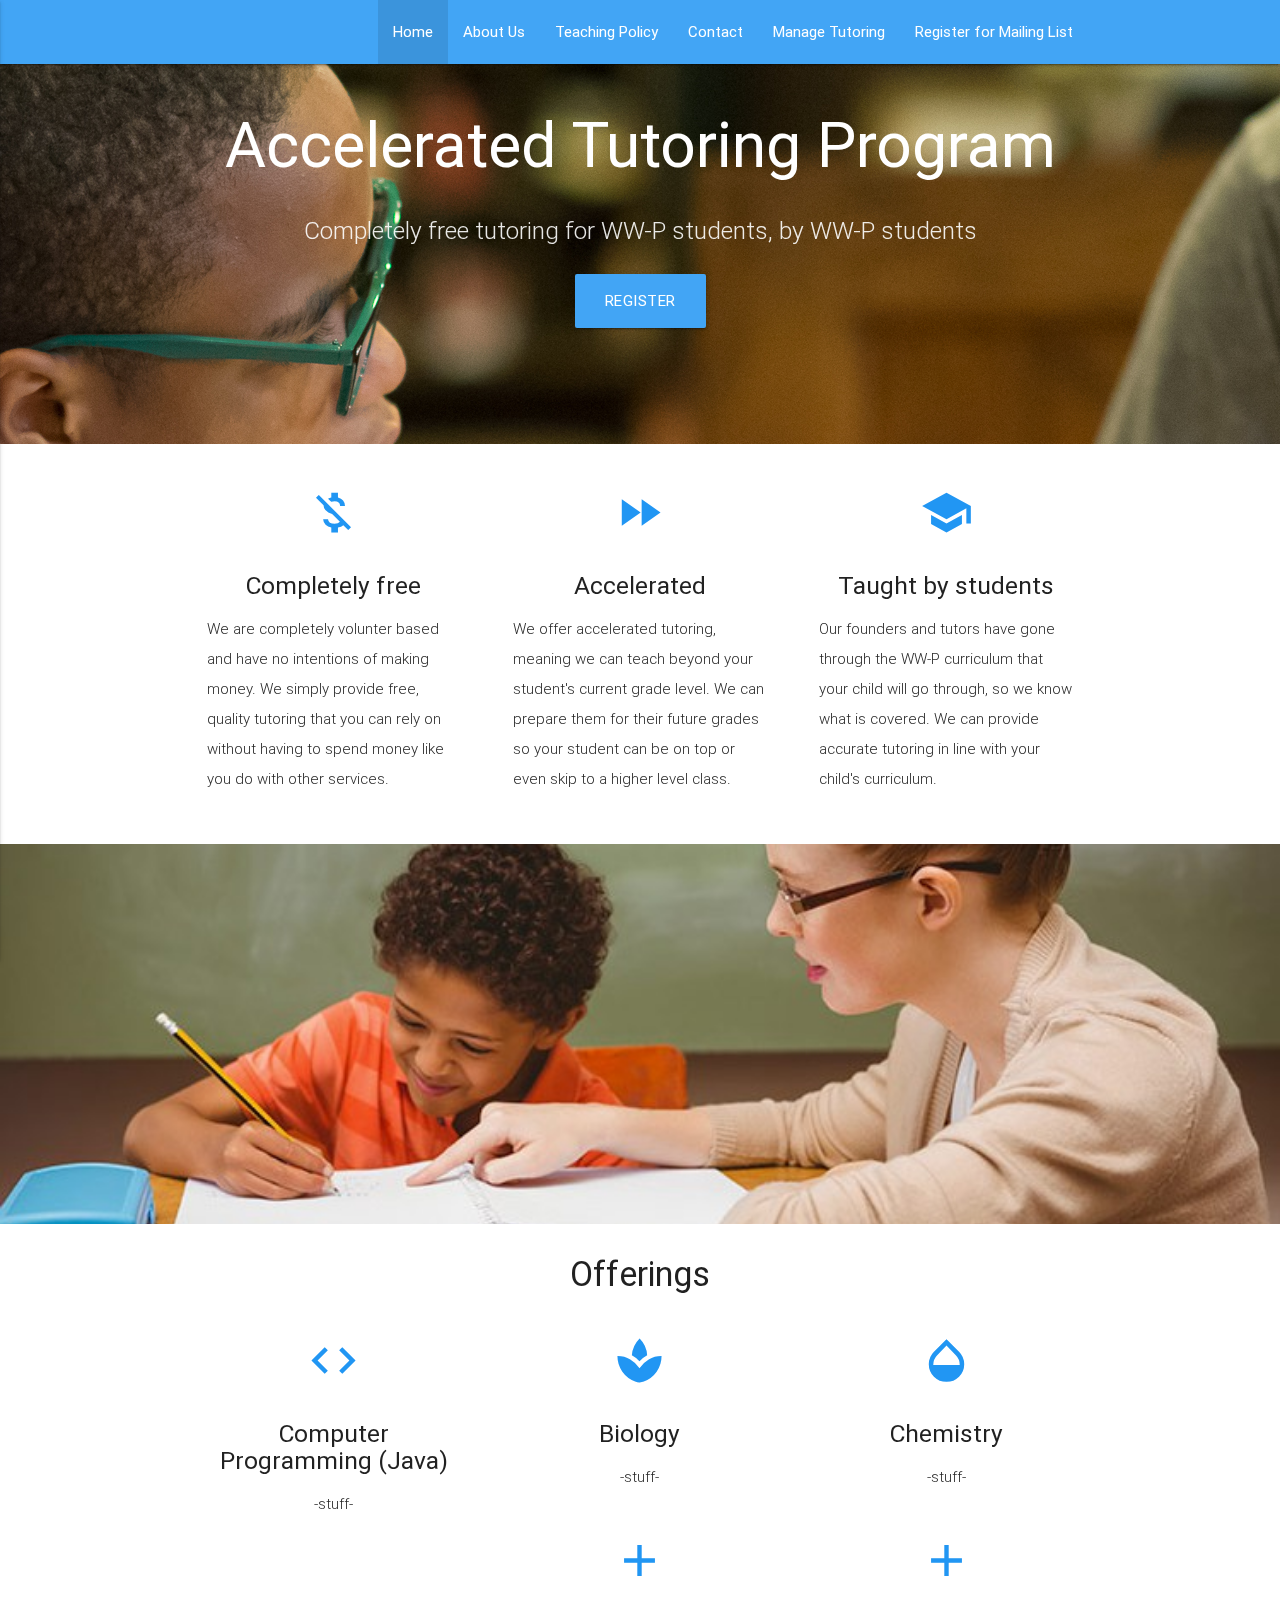
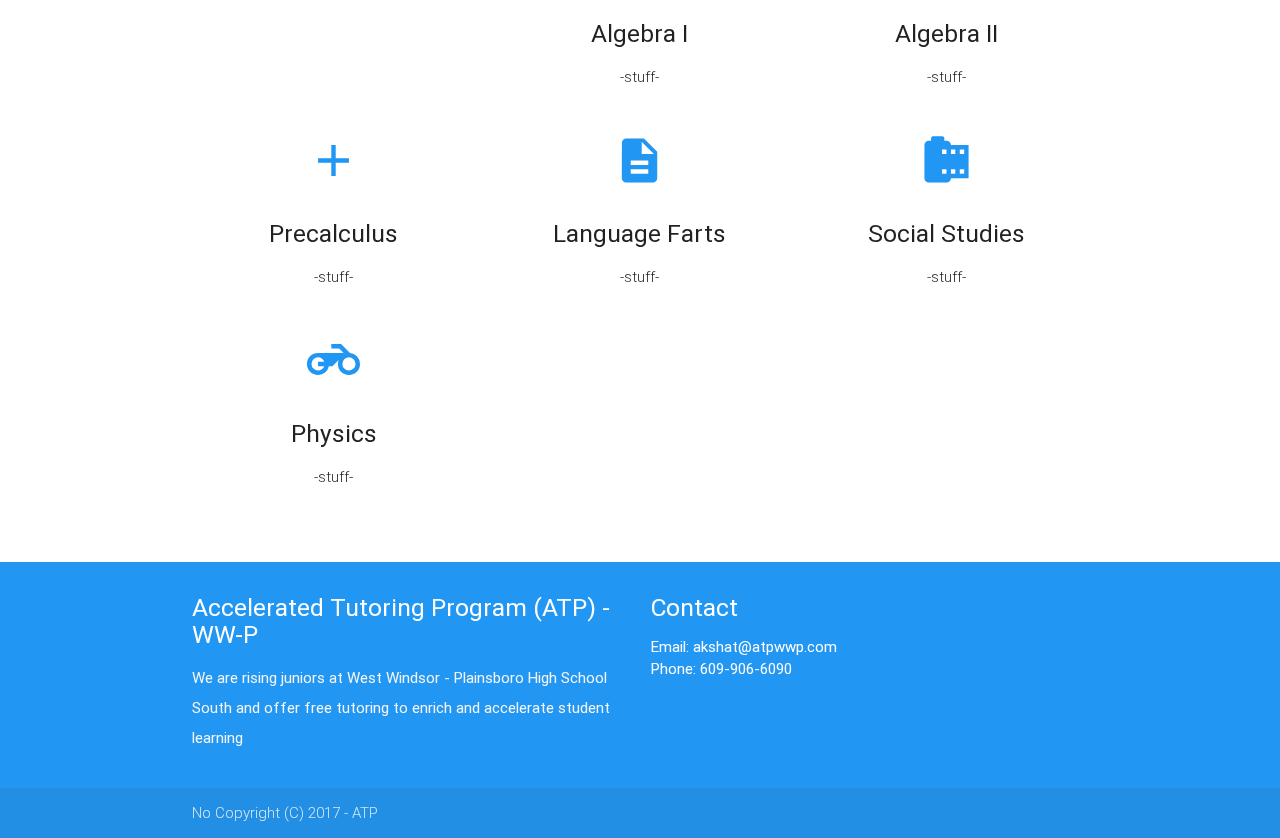
<file: index.html>
<!DOCTYPE html>
<html lang="en">
<head>
  <meta http-equiv="Content-Type" content="text/html; charset=UTF-8"/>
  <meta name="viewport" content="width=device-width, initial-scale=1, maximum-scale=1.0, user-scalable=no"/>
  <title>ATP West Windsor-Plainsboro</title>

  <!-- CSS  -->
  <link href="https://fonts.googleapis.com/icon?family=Material+Icons" rel="stylesheet">
  <link href="css/materialize.css" type="text/css" rel="stylesheet" media="screen,projection"/>
  <link href="css/style.css" type="text/css" rel="stylesheet" media="screen,projection"/>
</head>
<body>
  <nav class="blue lighten-1" role="navigation">
    <div class="nav-wrapper container">
     <!--   <i id="logo-container" class="brand-logo"><img src="img/logo.png" style="width:10%;height:10%"></img></i> -->
      <ul class="right hide-on-med-and-down">
		<li class="active"><a href="#">Home</a></li>
        <li><a href="./aboutus.html">About Us</a></li>
		<li><a href="./teachingpolicy.html">Teaching Policy</a></li>
		<li><a href="./contact.html">Contact</a></li>
    <li><a href="./tutoring.php">Manage Tutoring</a></li>
		<li><a href="./mailing.php">Register for Mailing List</a></li>
      </ul>

      <ul id="nav-mobile" class="side-nav">
        <li class="active"><a href="#">Home</a></li>
        <li><a href="./aboutus.html">About Us</a></li>
    <li><a href="./teachingpolicy.html">Teaching Policy</a></li>
    <li><a href="./contact.html">Contact</a></li>
    <li><a href="./tutoring.php">Manage Tutoring</a></li>
    <li><a href="./mailing.php">Register for Mailing List</a></li>
      </ul>
      <a href="#" data-activates="nav-mobile" class="button-collapse"><i class="material-icons">menu</i></a>
    </div>
  </nav>

  <div id="index-banner" class="parallax-container">
    <div class="section no-pad-bot">
      <div class="container">
        <br><br>
        <h1 class="header center white-text text-lighten-2">Accelerated Tutoring Program</h1>
        <div class="row center">
          <h5 class="header col s12 light">Completely free tutoring for WW-P students, by WW-P students</h5>
        </div>
        <div class="row center">
          <a href="./tutoring.php" id="download-button" class="btn-large waves-effect waves-light blue lighten-1">Register</a>
        </div>
        <br><br>

      </div>
    </div>
    <div class="parallax"><img src="img/bg1.jpg" alt="Unsplashed background img 1"></div>
  </div>


  <div class="container">
    <div class="section">

      <!--   Icon Section   -->
      <div class="row">
        <div class="col s12 m4">
          <div class="icon-block">
            <h2 class="center blue-text"><i class="material-icons">money_off</i></h2>
            <h5 class="center">Completely free</h5>

            <p class="light">We are completely volunter based and have no intentions of making money. We simply provide free, quality tutoring that you can rely on without having to spend money like you do with other services.</p>
          </div>
        </div>

        <div class="col s12 m4">
          <div class="icon-block">
            <h2 class="center blue-text"><i class="material-icons">fast_forward</i></h2>
            <h5 class="center">Accelerated</h5>

            <p class="light">We offer accelerated tutoring, meaning we can teach beyond your student's current grade level. We can prepare them for their future grades so your student can be on top or even skip to a higher level class.</p>
          </div>
        </div>

        <div class="col s12 m4">
          <div class="icon-block">
            <h2 class="center blue-text"><i class="material-icons">school</i></h2>
            <h5 class="center">Taught by students</h5>

            <p class="light">Our founders and tutors have gone through the WW-P curriculum that your child will go through, so we know what is covered. We can provide accurate tutoring in line with your child's curriculum.</p>
          </div>
        </div>
      </div>

    </div>
  </div>


  <div class="parallax-container valign-wrapper">
    <div class="section no-pad-bot">
      <div class="container">
        <div class="row center">
         
        </div>
      </div>
    </div>
    <div class="parallax"><img src="img/bg2.jpg" alt="Unsplashed background img 2"></div>
  </div>

  <div class="container">
    <div class="section">

      <div class="row">
        <div class="col s12 center">
          
          <h4>Offerings</h4>
          <div class="row">
        <div class="col s12 m4">
          <div class="icon-block">
            <h2 class="center blue-text"><i class="material-icons">code</i></h2>
            <h5 class="center">Computer Programming (Java)</h5>

            <p class="light">-stuff-</p>
          </div>
        </div>
		
		<div class="col s12 m4">
          <div class="icon-block">
            <h2 class="center blue-text"><i class="material-icons">spa</i></h2>
            <h5 class="center">Biology</h5>

            <p class="light">-stuff-</p>
          </div>
        </div>
		
		<div class="col s12 m4">
          <div class="icon-block">
            <h2 class="center blue-text"><i class="material-icons">opacity</i></h2>
            <h5 class="center">Chemistry</h5>

            <p class="light">-stuff-</p>
          </div>
        </div>
		
		<div class="col s12 m4">
          <div class="icon-block">
            <h2 class="center blue-text"><i class="material-icons">add</i></h2>
            <h5 class="center">Algebra I</h5>

            <p class="light">-stuff-</p>
          </div>
        </div>
		
		<div class="col s12 m4">
          <div class="icon-block">
            <h2 class="center blue-text"><i class="material-icons">add</i></h2>
            <h5 class="center">Algebra II</h5>

            <p class="light">-stuff-</p>
          </div>
        </div>
		
		<div class="col s12 m4">
          <div class="icon-block">
            <h2 class="center blue-text"><i class="material-icons">add</i></h2>
            <h5 class="center">Precalculus</h5>

            <p class="light">-stuff-</p>
          </div>
        </div>
		
		<div class="col s12 m4">
          <div class="icon-block">
            <h2 class="center blue-text"><i class="material-icons">description</i></h2>
            <h5 class="center">Language Farts</h5>

            <p class="light">-stuff-</p>
          </div>
        </div>
		
		<div class="col s12 m4">
          <div class="icon-block">
            <h2 class="center blue-text"><i class="material-icons">camera_roll</i></h2>
            <h5 class="center">Social Studies</h5>

            <p class="light">-stuff-</p>
          </div>
        </div>
		
		<div class="col s12 m4">
          <div class="icon-block">
            <h2 class="center blue-text"><i class="material-icons">motorcycle</i></h2>
            <h5 class="center">Physics</h5>

            <p class="light">-stuff-</p>
          </div>
        </div>

        
      </div>
        </div>
      </div>

    </div>
  </div>




  <footer class="page-footer blue">
    <div class="container">
      <div class="row">
        <div class="col l6 s12">
          <h5 class="white-text">Accelerated Tutoring Program (ATP) - WW-P</h5>
          <p class="grey-text text-lighten-4">We are rising juniors at West Windsor - Plainsboro High School South and offer free tutoring to enrich and accelerate student learning</p>


        </div>

        <div class="col l3 s12">
          <h5 class="white-text">Contact</h5>
          <ul>
            <li><a class="white-text" href="mailto:akshat@atpwwp.com">Email:           akshat@atpwwp.com</a></li>
            <li><a class="white-text" href="#!">Phone:        609-906-6090</a></li>
          </ul>
        </div>
      </div>
    </div>
    <div class="footer-copyright">
      <div class="container">
      No Copyright (C) 2017 - ATP</a>
      </div>
    </div>
  </footer>


  <!--  Scripts-->
  <script src="https://code.jquery.com/jquery-2.1.1.min.js"></script>
  <script src="js/materialize.js"></script>
  <script src="js/init.js"></script>

  </body>
</html>
</file>
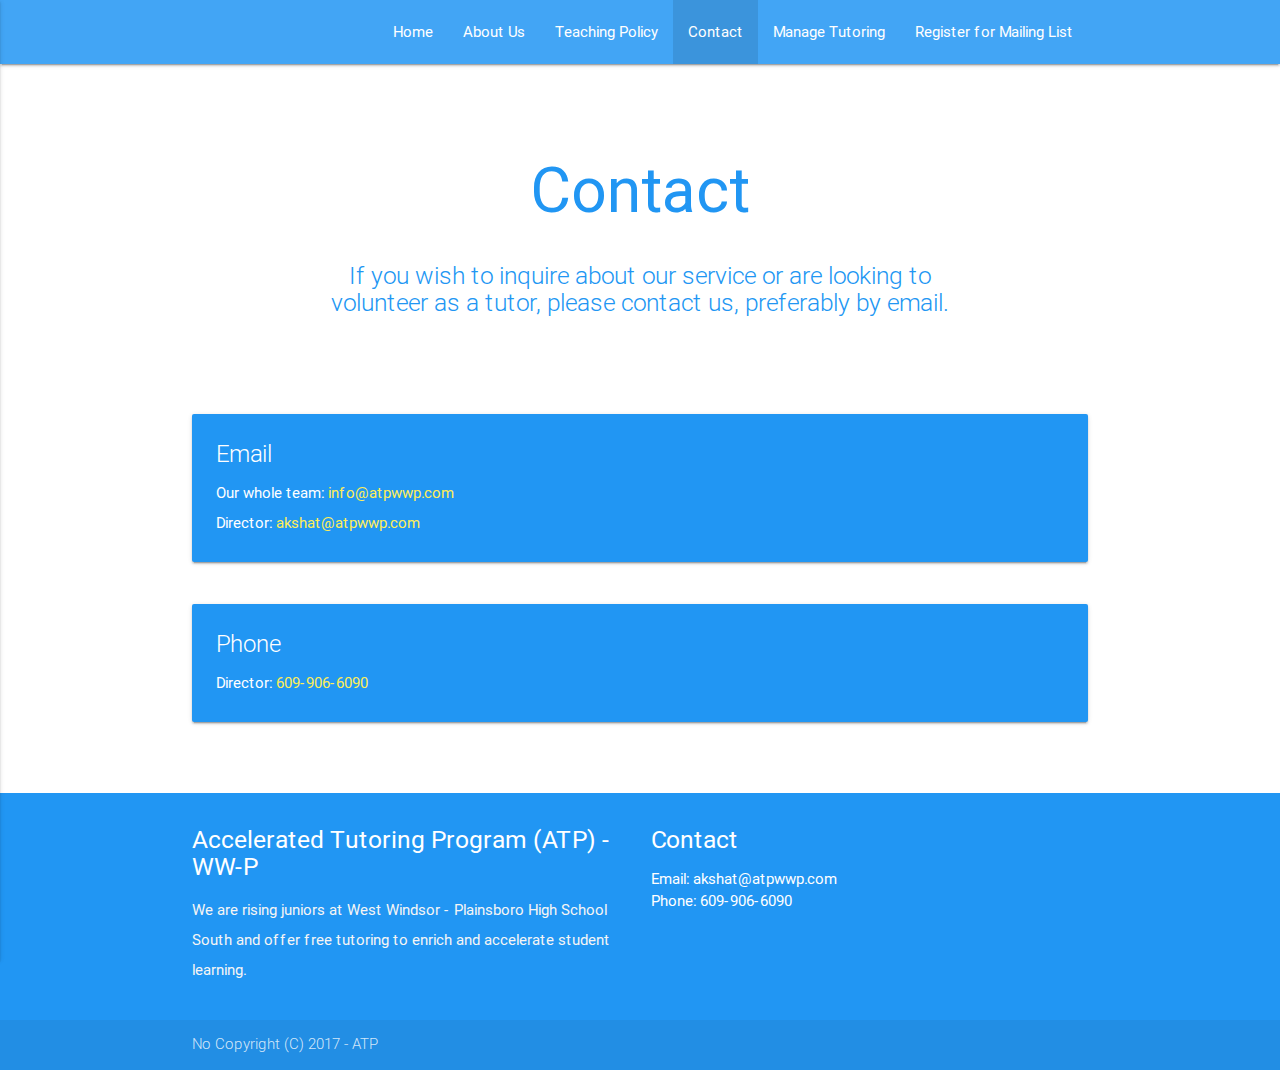
<file: contact.html>
<!DOCTYPE html>
<html lang="en">
<head>
  <meta http-equiv="Content-Type" content="text/html; charset=UTF-8"/>
  <meta name="viewport" content="width=device-width, initial-scale=1, maximum-scale=1.0, user-scalable=no"/>
  <title>ATP West Windsor-Plainsboro</title>

  <!-- CSS  -->
  <link href="https://fonts.googleapis.com/icon?family=Material+Icons" rel="stylesheet">
  <link href="css/materialize.css" type="text/css" rel="stylesheet" media="screen,projection"/>
  <link href="css/style.css" type="text/css" rel="stylesheet" media="screen,projection"/>
</head>
<body>
  <nav class="blue lighten-1" role="navigation">
    <div class="nav-wrapper container">
    <!--  <a id="logo-container" href="#" class="brand-logo"><img src="img/logo.png" style="width:10%;height:10%"></img></a> -->
      <ul class="right hide-on-med-and-down">
		<li><a href="./index.html">Home</a></li>
        <li><a href="./aboutus.html">About Us</a></li>
		<li><a href="./teachingpolicy.html">Teaching Policy</a></li>
		<li class="active"><a href="#">Contact</a></li>
    <li><a href="./tutoring.html">Manage Tutoring</a></li>
		<li><a href="./mailing.html">Register for Mailing List</a></li>
      </ul>

      <ul id="nav-mobile" class="side-nav">
        <li><a href="#">Navbar Link</a></li>
      </ul>
      <a href="#" data-activates="nav-mobile" class="button-collapse"><i class="material-icons">menu</i></a>
    </div>
  </nav>

  <div id="index-banner" class="container">
    <div class="section no-pad-bot">
      <div class="container">
        <br><br>
		
        <h1 class="header center blue-text">Contact</h1>
        <div class="row center">
          <h5 class="header col s12 light blue-text">If you wish to inquire about our service or are looking to volunteer as a tutor, please contact us, preferably by email.</h5>
        </div>
        <br><br>

      </div>
    </div>
    <div class="parallax"></div>
  </div>


  <div class="container">
    <div class="section">

	  
	 <div class="row">
        <div class="col s12 m12">
          <div class="card blue">
            <div class="card-content white-text">
              <span class="card-title">Email</span>
			  <p>
				Our whole team: <a href="mailto:info@atpwwp.com" style="color:#ffee58">info@atpwwp.com</a>
			  </p>
              <p>
				Director: <a href="mailto:akshat@atpwwp.com" style="color:#ffee58">akshat@atpwwp.com</a>
			  </p>
			  
			  </div>
          </div>
        </div>
      </div>
            
		<div class="row">
        <div class="col s12 m12">
          <div class="card blue">
            <div class="card-content white-text">
              <span class="card-title">Phone</span>
              <p>
				Director: <a href="tel:6099066090" style="color:#ffee58">609-906-6090</a>
			  </p>
            </div>
          </div>
        </div>
      </div>
	  
	  

	  <div class="row">
        <div class="col s12 m12">
         
        </div>
      </div>
	  
     
            

    </div>
  </div>


  




  <footer class="page-footer blue">
    <div class="container">
      <div class="row">
        <div class="col l6 s12">
          <h5 class="white-text">Accelerated Tutoring Program (ATP) - WW-P</h5>
          <p class="grey-text text-lighten-4">We are rising juniors at West Windsor - Plainsboro High School South and offer free tutoring to enrich and accelerate student learning.</p>


        </div>

        <div class="col l3 s12">
          <h5 class="white-text">Contact</h5>
          <ul>
            <li><a class="white-text" href="mailto:akshat@atpwwp.com">Email:           akshat@atpwwp.com</a></li>
            <li><a class="white-text" href="#!">Phone:        609-906-6090</a></li>
          </ul>
        </div>
      </div>
    </div>
    <div class="footer-copyright">
      <div class="container">
      No Copyright (C) 2017 - ATP</a>
      </div>
    </div>
  </footer>


  <!--  Scripts-->
  <script src="https://code.jquery.com/jquery-2.1.1.min.js"></script>
  <script src="js/materialize.js"></script>
  <script src="js/init.js"></script>

  </body>
</html>
</file>
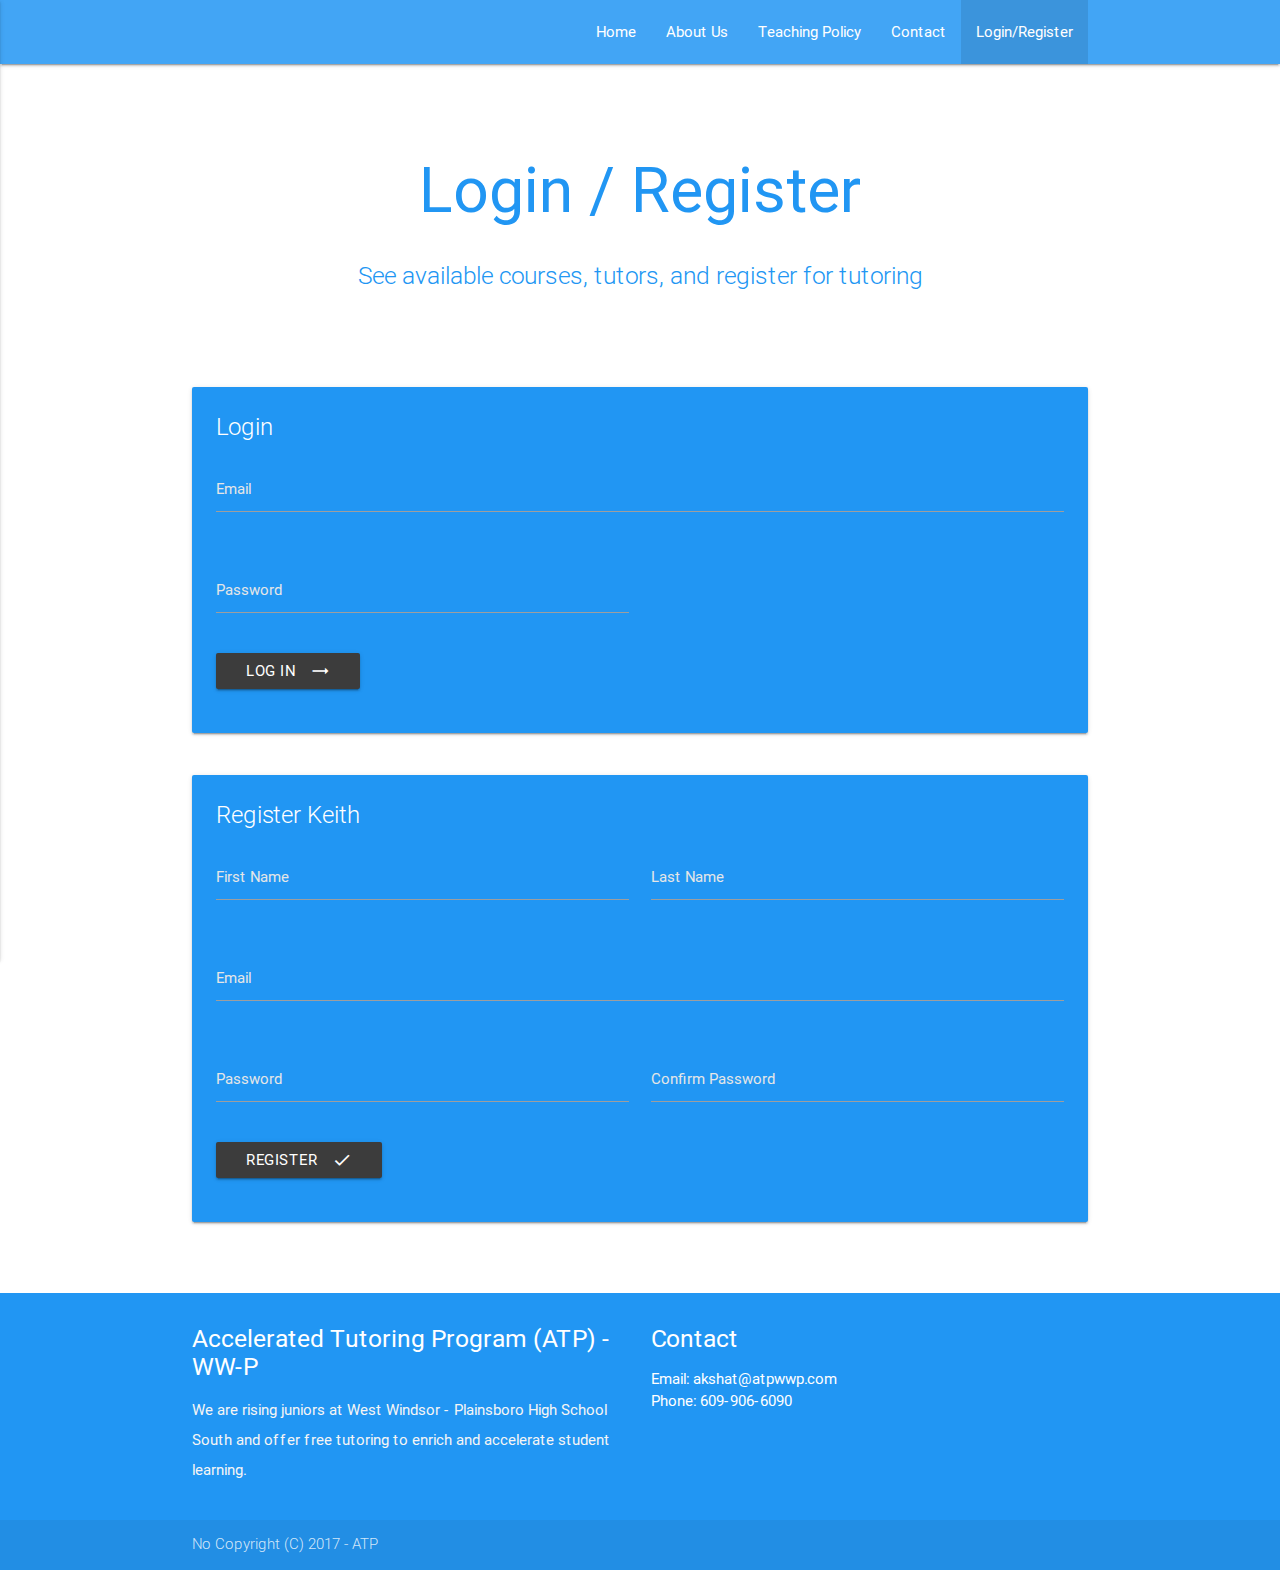
<file: login.html>
<!DOCTYPE html>
<html lang="en">
<head>
  <meta http-equiv="Content-Type" content="text/html; charset=UTF-8"/>
  <meta name="viewport" content="width=device-width, initial-scale=1, maximum-scale=1.0, user-scalable=no"/>
  <title>ATP West Windsor-Plainsboro</title>

  <!-- CSS  -->
  <link href="https://fonts.googleapis.com/icon?family=Material+Icons" rel="stylesheet">
  <link href="css/materialize.css" type="text/css" rel="stylesheet" media="screen,projection"/>
  <link href="css/style.css" type="text/css" rel="stylesheet" media="screen,projection"/>
</head>
<body>
  <nav class="blue lighten-1" role="navigation">
    <div class="nav-wrapper container">
    <!--  <a id="logo-container" href="#" class="brand-logo"><img src="img/logo.png" style="width:10%;height:10%"></img></a> -->
      <ul class="right hide-on-med-and-down">
		<li><a href="./index.html">Home</a></li>
        <li><a href="./aboutus.html">About Us</a></li>
		<li><a href="./teachingpolicy.html">Teaching Policy</a></li>
		<li><a href="./contact.html">Contact</a></li>
		<li class="active"><a href="#">Login/Register</a></li>
      </ul>

      <ul id="nav-mobile" class="side-nav">
        <li><a href="#">Navbar Link</a></li>
      </ul>
      <a href="#" data-activates="nav-mobile" class="button-collapse"><i class="material-icons">menu</i></a>
    </div>
  </nav>

  <div id="index-banner" class="container">
    <div class="section no-pad-bot">
      <div class="container">
        <br><br>
		
        <h1 class="header center blue-text">Login / Register</h1>
        <div class="row center">
          <h5 class="header col s12 light blue-text">See available courses, tutors, and register for tutoring</h5>
        </div>
        <br><br>

      </div>
    </div>
    <div class="parallax"></div>
  </div>


  <div class="container">
    <div class="section">

	  
	 <div class="row">
        <div class="col s12 m12">
          <div class="card blue">
            <div class="card-content white-text">
              <span class="card-title">Login</span>
              <div class="row">
          		  <form class="col s12">
                
                     <div class="row">
                  <div class="input-field col s12">
                    <input id="email" type="email" class="validate">
                    <label for="email">Email</label>
                  </div>
                </div>
                <div class="row">
                  <div class="input-field col s6">
                    <input id="password" type="password" class="validate">
                    <label for="password">Password</label>
                  </div>
                </div>

                 <button class="btn waves-effect waves-light" type="submit" name="action" style="background-color:#3c3c3c;">Log in
                 <i class="material-icons right">trending_flat</i>
              </button>
                
              </form>
            </div>
			  
			  </div>
          </div>
        </div>
      </div>
	  
	   <div class="row">
        <div class="col s12 m12">
          <div class="card blue">
            <div class="card-content white-text">
              <span class="card-title">Register Keith</span>
      			  <div class="row">
    <form class="col s12">
      <div class="row">
        <div class="input-field col s6">
          <input id="first_name" type="text" class="validate">
          <label for="first_name">First Name</label>
        </div>
        <div class="input-field col s6">
          <input id="last_name" type="text" class="validate">
          <label for="last_name">Last Name</label>
        </div>
      </div>
           <div class="row">
        <div class="input-field col s12">
          <input id="email" type="email" class="validate">
          <label for="email">Email</label>
        </div>
      </div>
      <div class="row">
        <div class="input-field col s6">
          <input id="password" type="password" class="validate">
          <label for="password">Password</label>
        </div>
        <div class="input-field col s6">
          <input id="password" type="password" class="validate">
          <label for="password">Confirm Password</label>
        </div>
      </div>

       <button class="btn waves-effect waves-light" type="submit" name="action" style="background-color:#3c3c3c;">Register
       <i class="material-icons right">done</i>
    </button>
      
    </form>
  </div>
			  
			  </div>
          </div>
        </div>
      </div>
	  
	  
		
	  
	  

	  <div class="row">
        <div class="col s12 m12">
         
        </div>
      </div>
	  
     
            

    </div>
  </div>


  




  <footer class="page-footer blue">
    <div class="container">
      <div class="row">
        <div class="col l6 s12">
          <h5 class="white-text">Accelerated Tutoring Program (ATP) - WW-P</h5>
          <p class="grey-text text-lighten-4">We are rising juniors at West Windsor - Plainsboro High School South and offer free tutoring to enrich and accelerate student learning.</p>


        </div>

        <div class="col l3 s12">
          <h5 class="white-text">Contact</h5>
          <ul>
            <li><a class="white-text" href="mailto:akshat@atpwwp.com">Email:           akshat@atpwwp.com</a></li>
            <li><a class="white-text" href="#!">Phone:        609-906-6090</a></li>
          </ul>
        </div>
      </div>
    </div>
    <div class="footer-copyright">
      <div class="container">
      No Copyright (C) 2017 - ATP</a>
      </div>
    </div>
  </footer>


  <!--  Scripts-->
  <script src="https://code.jquery.com/jquery-2.1.1.min.js"></script>
  <script src="js/materialize.js"></script>
  <script src="js/init.js"></script>

  </body>
</html>
</file>
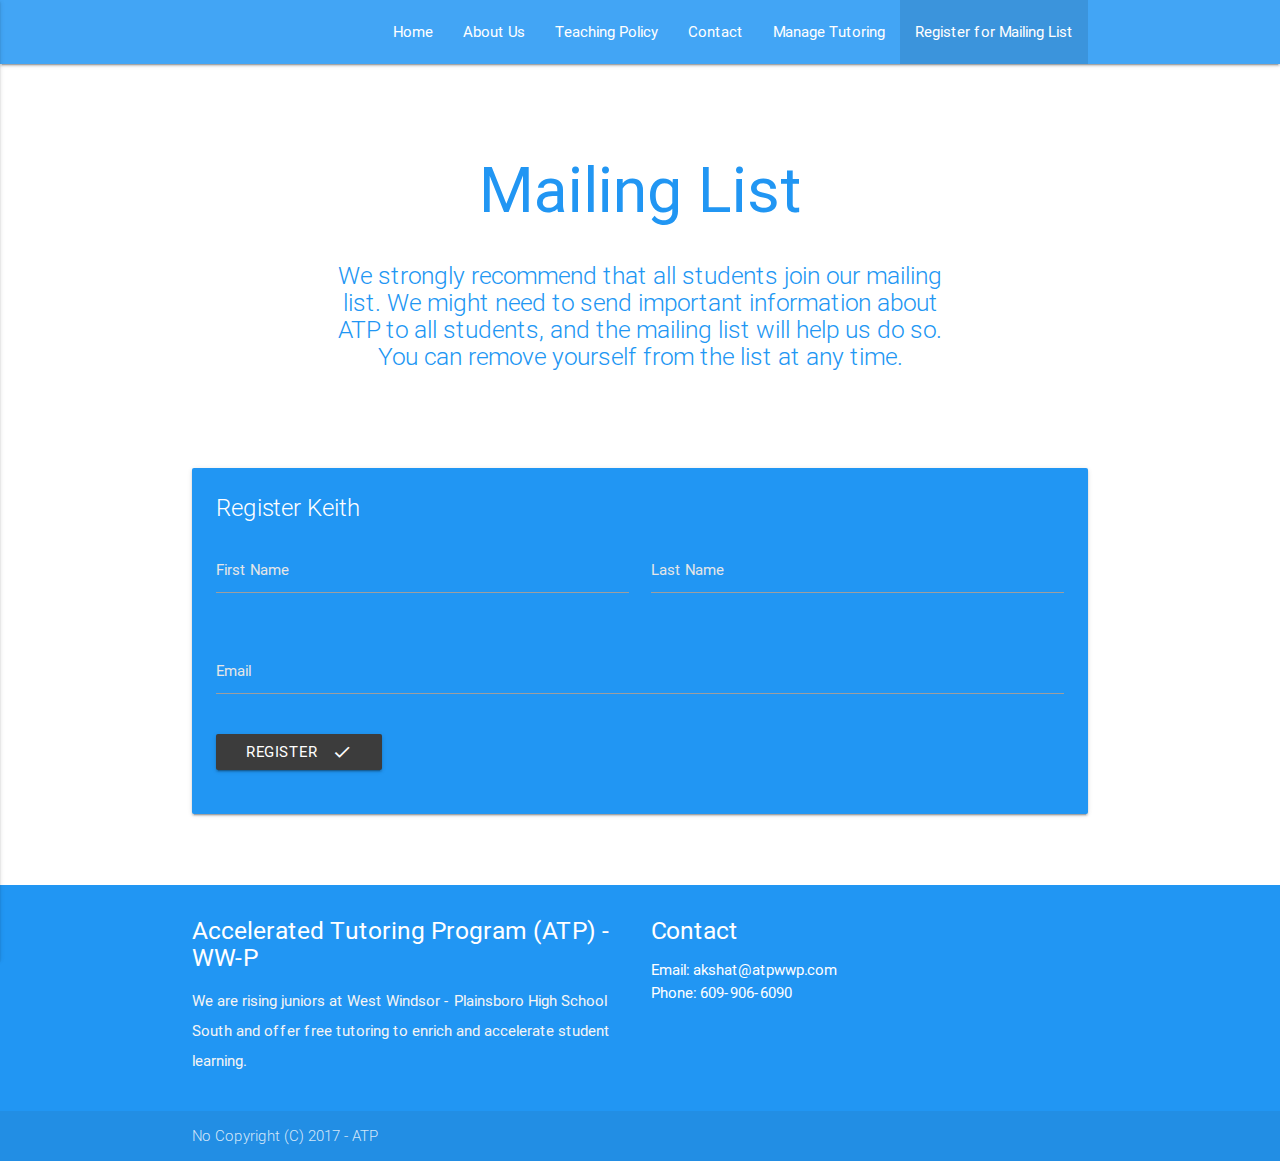
<file: mailing.html>
<!DOCTYPE html>
<html lang="en">
<head>
  <meta http-equiv="Content-Type" content="text/html; charset=UTF-8"/>
  <meta name="viewport" content="width=device-width, initial-scale=1, maximum-scale=1.0, user-scalable=no"/>
  <title>ATP West Windsor-Plainsboro</title>

  <!-- CSS  -->
  <link href="https://fonts.googleapis.com/icon?family=Material+Icons" rel="stylesheet">
  <link href="css/materialize.css" type="text/css" rel="stylesheet" media="screen,projection"/>
  <link href="css/style.css" type="text/css" rel="stylesheet" media="screen,projection"/>
</head>
<body>
  <nav class="blue lighten-1" role="navigation">
    <div class="nav-wrapper container">
    <!--  <a id="logo-container" href="#" class="brand-logo"><img src="img/logo.png" style="width:10%;height:10%"></img></a> -->
      <ul class="right hide-on-med-and-down">
		<li><a href="./index.html">Home</a></li>
        <li><a href="./aboutus.html">About Us</a></li>
		<li><a href="./teachingpolicy.html">Teaching Policy</a></li>
		<li><a href="./contact.html">Contact</a></li>
    <li><a href="./tutoring.html">Manage Tutoring</a></li>
		<li class="active"><a href="#">Register for Mailing List</a></li>
      </ul>

      <ul id="nav-mobile" class="side-nav">
        <li><a href="#">Navbar Link</a></li>
      </ul>
      <a href="#" data-activates="nav-mobile" class="button-collapse"><i class="material-icons">menu</i></a>
    </div>
  </nav>

  <div id="index-banner" class="container">
    <div class="section no-pad-bot">
      <div class="container">
        <br><br>
		
        <h1 class="header center blue-text">Mailing List</h1>
        <div class="row center">
          <h5 class="header col s12 light blue-text">We strongly recommend that all students join our mailing list. We might need to send important information about ATP to all students, and the mailing list will help us do so. You can remove yourself from the list at any time.</h5>
        </div>
        <br><br>

      </div>
    </div>
    <div class="parallax"></div>
  </div>


  <div class="container">
    <div class="section">

	  
	
	  
	   <div class="row">
        <div class="col s12 m12">
          <div class="card blue">
            <div class="card-content white-text">
              <span class="card-title">Register Keith</span>
      			  <div class="row">
    <form class="col s12">
      <div class="row">
        <div class="input-field col s6">
          <input id="first_name" type="text" class="validate">
          <label for="first_name">First Name</label>
        </div>
        <div class="input-field col s6">
          <input id="last_name" type="text" class="validate">
          <label for="last_name">Last Name</label>
        </div>
      </div>
           <div class="row">
        <div class="input-field col s12">
          <input id="email" type="email" class="validate">
          <label for="email">Email</label>
        </div>
      </div>
       <button class="btn waves-effect waves-light" type="submit" name="action" style="background-color:#3c3c3c;">Register
       <i class="material-icons right">done</i>
    </button>
      
    </form>
  </div>
			  
			  </div>
          </div>
        </div>
      </div>
	  
	  
		
	  
	  

	  <div class="row">
        <div class="col s12 m12">
         
        </div>
      </div>
	  
     
            

    </div>
  </div>


  




  <footer class="page-footer blue">
    <div class="container">
      <div class="row">
        <div class="col l6 s12">
          <h5 class="white-text">Accelerated Tutoring Program (ATP) - WW-P</h5>
          <p class="grey-text text-lighten-4">We are rising juniors at West Windsor - Plainsboro High School South and offer free tutoring to enrich and accelerate student learning.</p>


        </div>

        <div class="col l3 s12">
          <h5 class="white-text">Contact</h5>
          <ul>
            <li><a class="white-text" href="mailto:akshat@atpwwp.com">Email:           akshat@atpwwp.com</a></li>
            <li><a class="white-text" href="#!">Phone:        609-906-6090</a></li>
          </ul>
        </div>
      </div>
    </div>
    <div class="footer-copyright">
      <div class="container">
      No Copyright (C) 2017 - ATP</a>
      </div>
    </div>
  </footer>


  <!--  Scripts-->
  <script src="https://code.jquery.com/jquery-2.1.1.min.js"></script>
  <script src="js/materialize.js"></script>
  <script src="js/init.js"></script>

  </body>
</html>
</file>
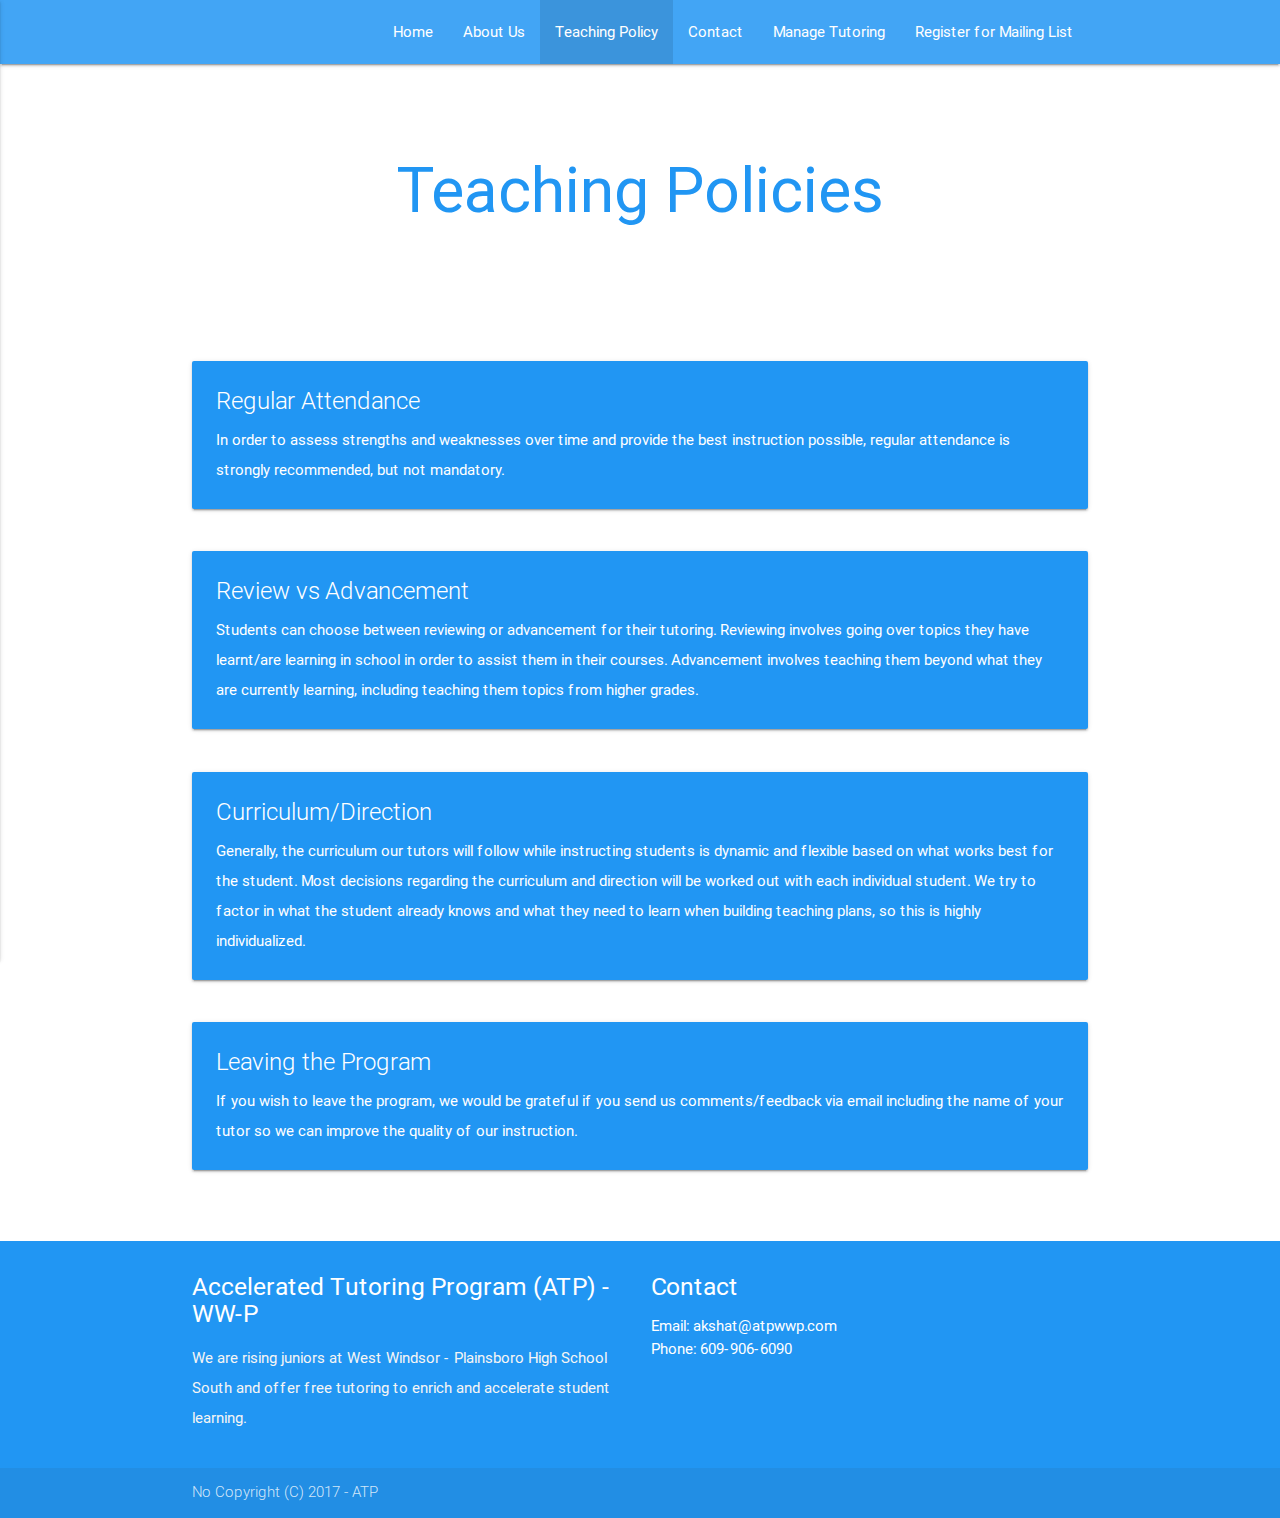
<file: teachingpolicy.html>
<!DOCTYPE html>
<html lang="en">
<head>
  <meta http-equiv="Content-Type" content="text/html; charset=UTF-8"/>
  <meta name="viewport" content="width=device-width, initial-scale=1, maximum-scale=1.0, user-scalable=no"/>
  <title>ATP West Windsor-Plainsboro</title>

  <!-- CSS  -->
  <link href="https://fonts.googleapis.com/icon?family=Material+Icons" rel="stylesheet">
  <link href="css/materialize.css" type="text/css" rel="stylesheet" media="screen,projection"/>
  <link href="css/style.css" type="text/css" rel="stylesheet" media="screen,projection"/>
</head>
<body>
  <nav class="blue lighten-1" role="navigation">
    <div class="nav-wrapper container">
    <!--  <a id="logo-container" href="#" class="brand-logo"><img src="img/logo.png" style="width:10%;height:10%"></img></a> -->
      <ul class="right hide-on-med-and-down">
		<li><a href="./index.html">Home</a></li>
        <li><a href="./aboutus.html">About Us</a></li>
		<li class="active"><a href="#">Teaching Policy</a></li>
		<li><a href="./contact.html">Contact</a></li>
    <li><a href="./tutoring.php">Manage Tutoring</a></li>
		<li><a href="./mailing.php">Register for Mailing List</a></li>
      </ul>

      <ul id="nav-mobile" class="side-nav">
        <li><a href="./index.html">Home</a></li>
        <li><a href="./aboutus.html">About Us</a></li>
    <li class="active"><a href="#">Teaching Policy</a></li>
    <li><a href="./contact.html">Contact</a></li>
    <li><a href="./tutoring.php">Manage Tutoring</a></li>
    <li><a href="./mailing.php">Register for Mailing List</a></li>
      </ul>
      <a href="#" data-activates="nav-mobile" class="button-collapse"><i class="material-icons">menu</i></a>
    </div>
  </nav>

  <div id="index-banner" class="container">
    <div class="section no-pad-bot">
      <div class="container">
        <br><br>
		
        <h1 class="header center blue-text">Teaching Policies</h1>
        <div class="row center">
          <h5 class="header col s12 light blue-text"></h5>
        </div>
        <br><br>

      </div>
    </div>
    <div class="parallax"></div>
  </div>


  <div class="container">
    <div class="section">

	  
	 <div class="row">
        <div class="col s12 m12">
          <div class="card blue">
            <div class="card-content white-text">
              <span class="card-title">Regular Attendance</span>
			  <p>
				In order to assess strengths and weaknesses over time and provide the best instruction possible, regular attendance is strongly recommended, but not mandatory.
			  </p>
			  
			  </div>
          </div>
        </div>
      </div>
	  
	   <div class="row">
        <div class="col s12 m12">
          <div class="card blue">
            <div class="card-content white-text">
              <span class="card-title">Review vs Advancement</span>
			  <p>
				Students can choose between reviewing or advancement for their tutoring. Reviewing involves going over topics they have learnt/are learning in school in order to assist them in their courses. Advancement involves teaching them beyond what they are currently learning, including teaching them topics from higher grades.		
			</p>
			  
			  </div>
          </div>
        </div>
      </div>
	  
	  <div class="row">
        <div class="col s12 m12">
          <div class="card blue">
            <div class="card-content white-text">
              <span class="card-title">Curriculum/Direction</span>
			  <p>
				Generally, the curriculum our tutors will follow while instructing students is dynamic and flexible based on what works best for the student. Most decisions regarding the curriculum and direction will be worked out with each individual student. We try to factor in what the student already knows and what they need to learn when building teaching plans, so this is highly individualized.
			</p>
			  
			  </div>
          </div>
        </div>
      </div>
	  
	 
	  
	  <div class="row">
        <div class="col s12 m12">
          <div class="card blue">
            <div class="card-content white-text">
              <span class="card-title">Leaving the Program</span>
			  <p>
					If you wish to leave the program, we would be grateful if you send us comments/feedback via email including the name of your tutor so we can improve the quality of our instruction.
				</p>
			  
			  </div>
          </div>
        </div>
      </div>
            
		
	  
	  

	  <div class="row">
        <div class="col s12 m12">
         
        </div>
      </div>
	  
     
            

    </div>
  </div>


  




  <footer class="page-footer blue">
    <div class="container">
      <div class="row">
        <div class="col l6 s12">
          <h5 class="white-text">Accelerated Tutoring Program (ATP) - WW-P</h5>
          <p class="grey-text text-lighten-4">We are rising juniors at West Windsor - Plainsboro High School South and offer free tutoring to enrich and accelerate student learning.</p>


        </div>

        <div class="col l3 s12">
          <h5 class="white-text">Contact</h5>
          <ul>
            <li><a class="white-text" href="mailto:akshat@atpwwp.com">Email:           akshat@atpwwp.com</a></li>
            <li><a class="white-text" href="#!">Phone:        609-906-6090</a></li>
          </ul>
        </div>
      </div>
    </div>
    <div class="footer-copyright">
      <div class="container">
      No Copyright (C) 2017 - ATP</a>
      </div>
    </div>
  </footer>


  <!--  Scripts-->
  <script src="https://code.jquery.com/jquery-2.1.1.min.js"></script>
  <script src="js/materialize.js"></script>
  <script src="js/init.js"></script>

  </body>
</html>
</file>
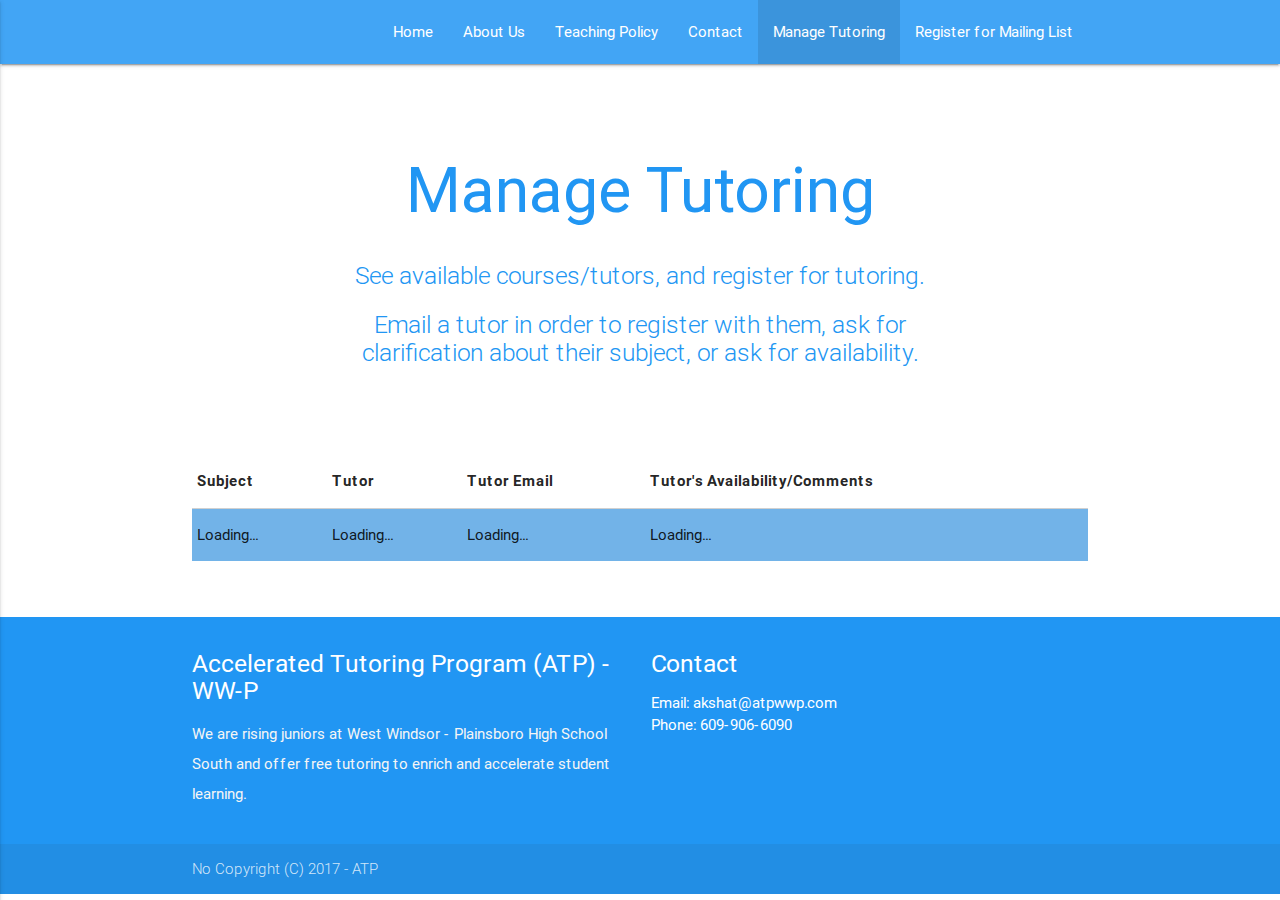
<file: tutoring.html>
<!DOCTYPE html>
<html lang="en">
<head>
  <meta http-equiv="Content-Type" content="text/html; charset=UTF-8"/>
  <meta name="viewport" content="width=device-width, initial-scale=1, maximum-scale=1.0, user-scalable=no"/>
  <title>ATP West Windsor-Plainsboro</title>

  <!-- CSS  -->
  <link href="https://fonts.googleapis.com/icon?family=Material+Icons" rel="stylesheet">
  <link href="css/materialize.css" type="text/css" rel="stylesheet" media="screen,projection"/>
  <link href="css/style.css" type="text/css" rel="stylesheet" media="screen,projection"/>
</head>
<body>
  <nav class="blue lighten-1" role="navigation">
    <div class="nav-wrapper container">
    <!--  <a id="logo-container" href="#" class="brand-logo"><img src="img/logo.png" style="width:10%;height:10%"></img></a> -->
      <ul class="right hide-on-med-and-down">
		<li><a href="./index.html">Home</a></li>
        <li><a href="./aboutus.html">About Us</a></li>
		<li><a href="./teachingpolicy.html">Teaching Policy</a></li>
		<li><a href="./contact.html">Contact</a></li>
    <li class="active"><a href="#">Manage Tutoring</a></li>
		<li><a href="./mailing.html">Register for Mailing List</a></li>
      </ul>

      <ul id="nav-mobile" class="side-nav">
        <li><a href="#">Navbar Link</a></li>
      </ul>
      <a href="#" data-activates="nav-mobile" class="button-collapse"><i class="material-icons">menu</i></a>
    </div>
  </nav>

  <div id="index-banner" class="container">
    <div class="section no-pad-bot">
      <div class="container">
        <br><br>
		
        <h1 class="header center blue-text">Manage Tutoring</h1>
        <div class="row center">
          <h5 class="header col s12 light blue-text">See available courses/tutors, and register for tutoring.</h5>
              <h5 class="header col s12 light blue-text">Email a tutor in order to register with them, ask for clarification about their subject, or ask for availability.</h5>
        </div>
        <br><br>

      </div>
    </div>
    <div class="parallax"></div>
  </div>


  <div class="container">
    <div class="section">

	  
	 <div class="row">
        <div class="col s12 m12">
          <!-- <div class="card blue">
            <div class="card-content white-text">
              <span class="card-title">Courses</span>
              <div class="row"> -->
          		    <table class="striped responsive-table" id="courseTable">
                  <thead>
                    <tr>
                        <th>Subject</th>
                        <th>Tutor</th>
                        <th>Tutor Email</th>
                        <th>Tutor's Availability/Comments</th>
                    </tr>
                  </thead>

                  <tbody>
                    <tr>
                      <td>Loading...</td>
                      <td>Loading...</td>
                      <td>Loading...</td>
                      <td>Loading...</td>
                    </tr>
                  </tbody>
                </table>
            </div>
			  
			  
         <!-- </div> -->
        
      </div>
	  
	  
	  
		
	  
	  

	  <div class="row">
        <div class="col s12 m12">
         
        </div>
      </div>
	  
     
            

    </div>
  </div>


  




  <footer class="page-footer blue">
    <div class="container">
      <div class="row">
        <div class="col l6 s12">
          <h5 class="white-text">Accelerated Tutoring Program (ATP) - WW-P</h5>
          <p class="grey-text text-lighten-4">We are rising juniors at West Windsor - Plainsboro High School South and offer free tutoring to enrich and accelerate student learning.</p>


        </div>

        <div class="col l3 s12">
          <h5 class="white-text">Contact</h5>
          <ul>
            <li><a class="white-text" href="mailto:akshat@atpwwp.com">Email:           akshat@atpwwp.com</a></li>
            <li><a class="white-text" href="#!">Phone:        609-906-6090</a></li>
          </ul>
        </div>
      </div>
    </div>
    <div class="footer-copyright">
      <div class="container">
      No Copyright (C) 2017 - ATP</a>
      </div>
    </div>
  </footer>


  <!--  Scripts-->
  <script src="https://code.jquery.com/jquery-2.1.1.min.js"></script>
  <script src="js/materialize.js"></script>
  <script src="js/init.js"></script>

  </body>
</html>
</file>
<file: css/style.css>
/* Custom Stylesheet */
/**
 * Use this file to override Materialize files so you can update
 * the core Materialize files in the future
 *
 * Made By MaterializeCSS.com
 */

nav ul a,
nav .brand-logo {
  color: #ffffff;
}

p {
  line-height: 2rem;
}

.button-collapse {
  color: #ffffff;
}

.parallax-container {
  min-height: 380px;
  line-height: 0;
  height: auto;
  color: rgba(255,255,255,.9);
}
  .parallax-container .section {
    width: 100%;
  }

@media only screen and (max-width : 992px) {
  .parallax-container .section {
    position: absolute;
    top: 40%;
  }
  #index-banner .section {
    top: 10%;
  }
}

@media only screen and (max-width : 600px) {
  #index-banner .section {
    top: 0;
  }
}

.icon-block {
  padding: 0 15px;
}
.icon-block .material-icons {
  font-size: inherit;
}

footer.page-footer {
  margin: 0;
}
</file>
